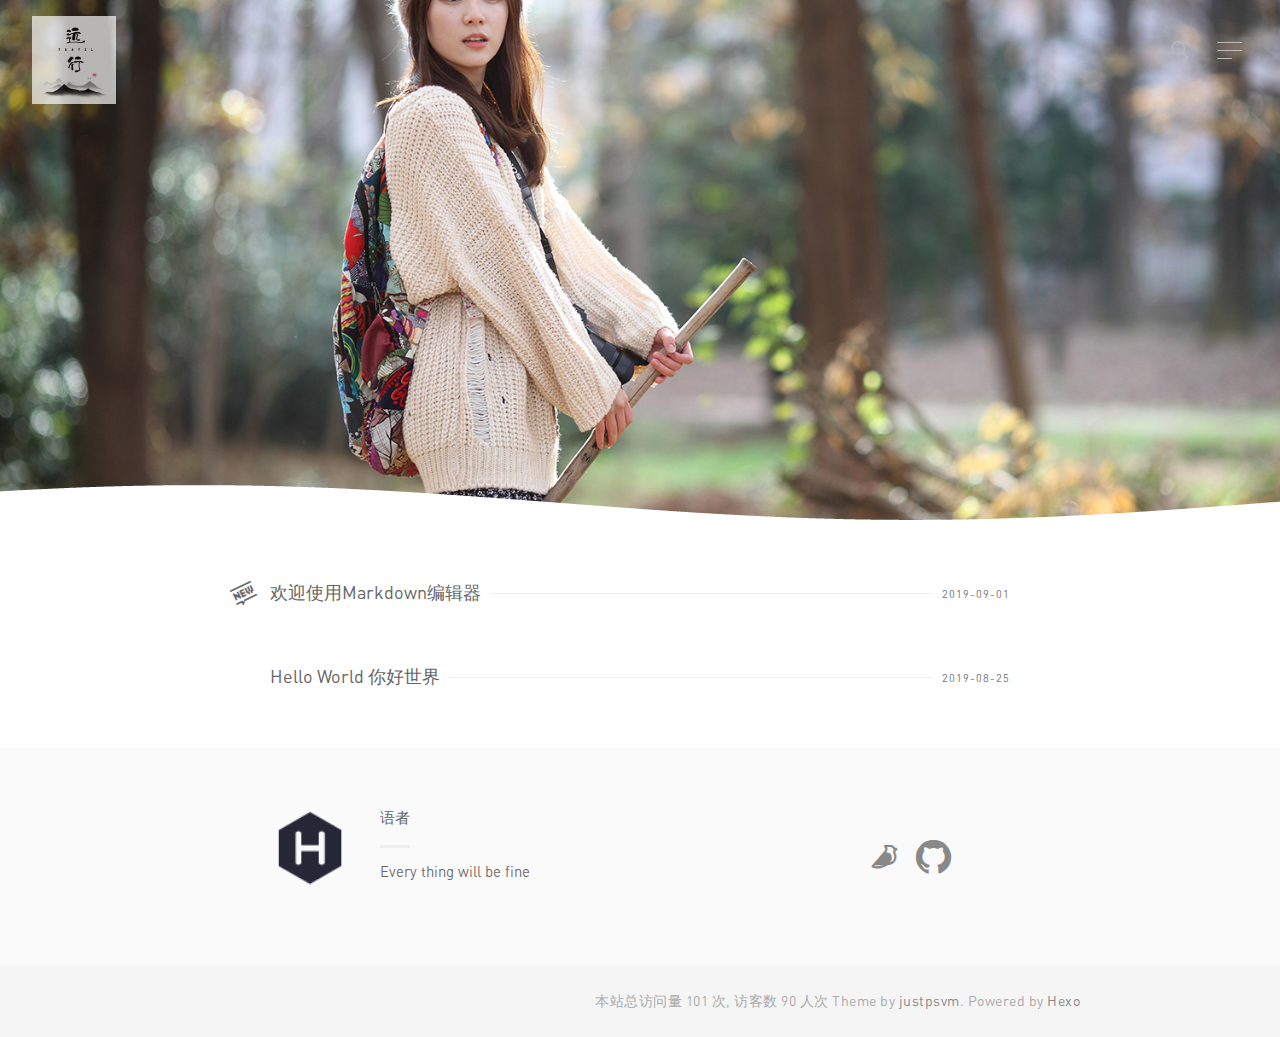
<file: index.html>
<!DOCTYPE html>
<html>
  <head><meta name="generator" content="Hexo 3.9.0">
    <meta charset="utf-8">
    
    <title>订阅虚拟人生</title>
    <meta name="viewport" content="width=device-width, initial-scale=1, maximum-scale=1">
    
    
      <link rel="icon" href="/yx.png">
    
    <!-- 引入 iconfont 图标 -->
    <link rel="stylesheet" href="/iconfont.css" media="screen" type="text/css">
    <link rel="stylesheet" href="/css/style.css">

    <link rel="stylesheet" href="/js/google-code-prettify/tomorrow-night-eighties.min.css">

  </head>

  <body>
</body></html>
<header>
	<a id="logo" href="/" title="订阅虚拟人生">
	<img src="/yx.png" alt="订阅虚拟人生"></a>
	
	
		<!--搜索栏-->
		<i class="js-toggle-search iconfont icon-search"></i>


<form class="js-search search-form search-form--modal" method="get" action="http://gushi.li" role="search">
	<div class="search-form__inner">
		<div>
			<i class="iconfont icon-search"></i>
			<input class="text-input" placeholder="Enter Key..." type="search">
		</div>
	</div>
</form>
	

	
		<!--侧边导航栏-->
		<a id="nav-toggle" href="#"><span></span></a>

<nav>
	<div class="menu-top-container">
		<ul id="menu-top" class="menu">
			
				
				<li class="current-menu-item">
					<a href="http://weibo.com/" target="_blank">Weibo</a>
				</li>
			
		</ul>
	</div>
</nav>
	

</header>
<div class="m-header ">
	<section id="hero1" class="hero">
		<div class="inner">
		</div>
	</section>
	
		<figure class="top-image" data-enable=true></figure>
	
</div>

<!--文章列表-->
<div class="wrapper">
  
    <ul class="posts-list mb+ js-posts">
      
                <!--<div class="type">
          <div class="mask">
            <i class="iconfont"></i>
          </div>
          </div>-->
        <li class="post">
          
            <i class="post-status iconfont icon-icon"></i>  
          
          <h2 class="no-background"  >
            <span><a href="/2019/09/01/markdown使用教程/">欢迎使用Markdown编辑器</a></span>
            <time class="post-time" datetime="2019-09-01T11:23:54.622Z" itemprop="datePublished">2019-09-01</time>
          </h2>
        </li>
      
                <!--<div class="type">
          <div class="mask">
            <i class="iconfont"></i>
          </div>
          </div>-->
        <li class="post">
          
          <h2 class="no-background"  >
            <span><a href="/2019/08/25/hello-world/">Hello World 你好世界</a></span>
            <time class="post-time" datetime="2019-08-25T14:50:52.344Z" itemprop="datePublished">2019-08-25</time>
          </h2>
        </li>
      
    </ul>
    

  
</div>





<!-- 作者-->
<div class="fat-footer">
	<div class="wrapper">
		<div class="layout layout--center">
			<div class="layout__item palm-mb">
				<div class="media">
					<img class="headimg" src='/favicon.png' alt='语者'>
					<div class="media__body">
						<h4>语者</h4>
						<p class='site-description'>Every thing will be fine</p>
					</div>
				</div>
				<div class="author-contact">
					<ul>
						
							
							<li>
				        		<a href="https://www.yuque.com/yuque_iq" target="_blank">
				        			
				        				<i class="iconfont icon-yuqueicon"></i>
				        			
				        		</a>
				        	</li>
						
							
							<li>
				        		<a href="https://github.com/lanxiaozhu?tab=repositories" target="_blank">
				        			
				        				<i class="iconfont icon-github"></i>
				        			
				        		</a>
				        	</li>
						
					</ul>
				</div>
			</div>
		</div>
	</div>
</div>
<!-- 底部-->
<!-- 底部-->
<footer class="footer" role="contentinfo">
	<div class="wrapper wrapper--wide split split--responsive">
		
			<span>本站总访问量 101<span id="busuanzi_value_site_pv"></span> 次, 访客数 90<span id="busuanzi_value_site_uv"></span> 人次</span>
		
		<span>Theme by <a href="http://github.com/justpsvm">justpsvm</a>. Powered by <a href="http://hexo.io">Hexo</a></span>
	</div>
</footer>

	<!-－这里导入了 lib.js 里面涵盖了 jQuery 等框架 所以注释掉-->
	<!--<script src="http://lib.sinaapp.com/js/jquery/2.0/jquery.min.js"></script>-->
	<script src="/js/lib.js"></script>	
	<script src="/js/google-code-prettify/prettify.js"></script>
	<script src="/js/module.js"></script>
	<script src="/js/script.js"></script>
	
		<script async src="http://dn-lbstatics.qbox.me/busuanzi/2.3/busuanzi.pure.mini.js"></script>
	
	<script type='text/javascript'>
		//代码高亮
		$(document).ready(function(){
	 		$('pre').addClass('prettyprint linenums').attr('style', 'overflow:auto;');
   			prettyPrint();
		});
	</script>
	</body>
</html>
</file>
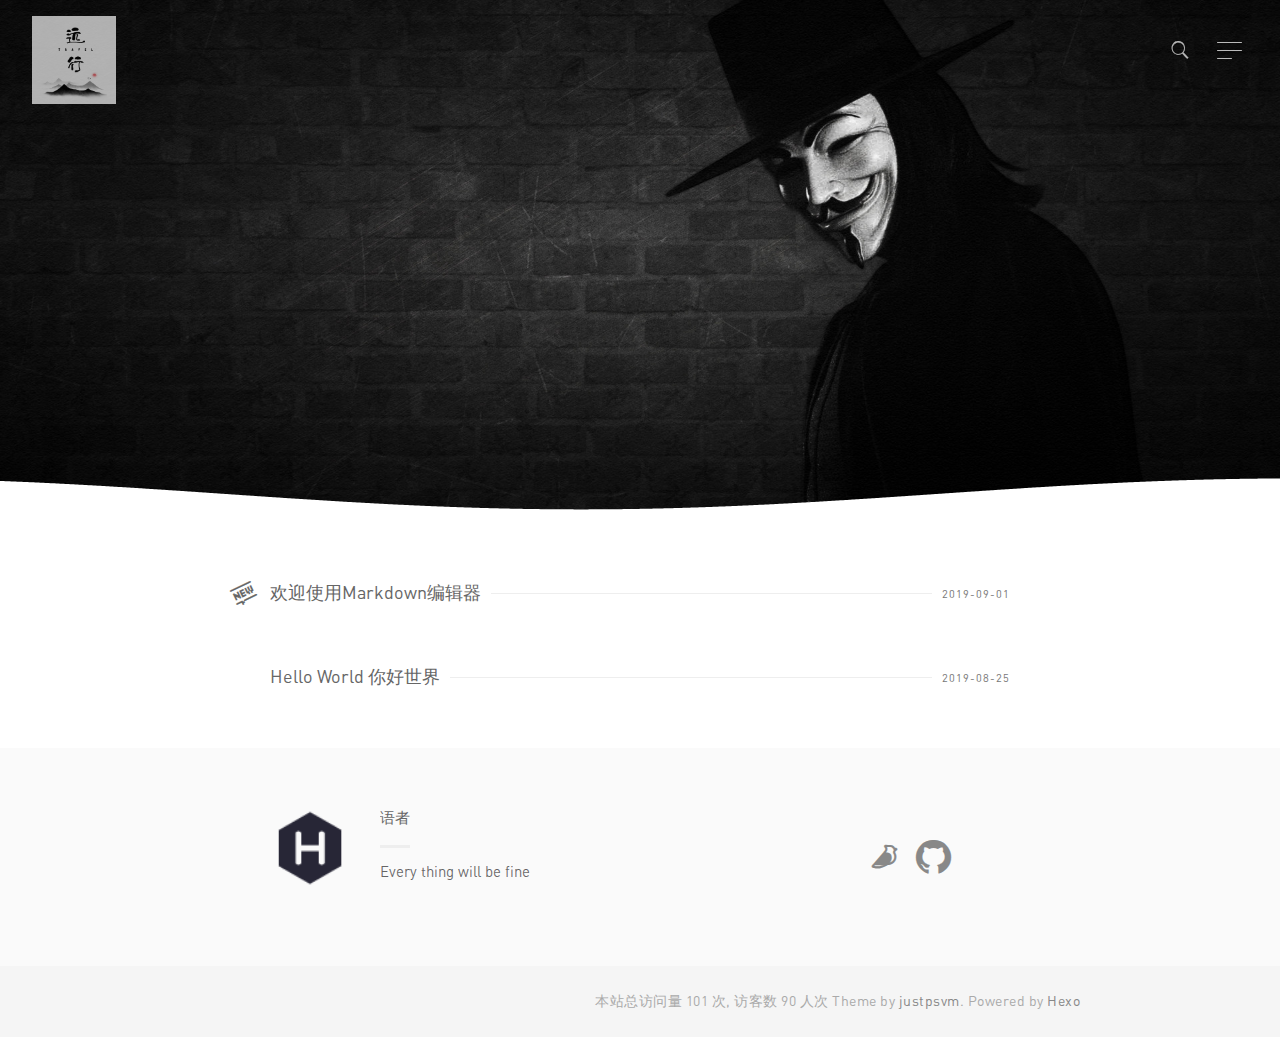
<file: archives/index.html>
<!DOCTYPE html>
<html>
  <head><meta name="generator" content="Hexo 3.9.0">
    <meta charset="utf-8">
    
    <title>archive_a | 订阅虚拟人生</title>
    <meta name="viewport" content="width=device-width, initial-scale=1, maximum-scale=1">
    
    
      <link rel="icon" href="/yx.png">
    
    <!-- 引入 iconfont 图标 -->
    <link rel="stylesheet" href="/iconfont.css" media="screen" type="text/css">
    <link rel="stylesheet" href="/css/style.css">

    <link rel="stylesheet" href="/js/google-code-prettify/tomorrow-night-eighties.min.css">

  </head>

  <body>
</body></html>
<header>
	<a id="logo" href="/" title="订阅虚拟人生">
	<img src="/yx.png" alt="订阅虚拟人生"></a>
	
	
		<!--搜索栏-->
		<i class="js-toggle-search iconfont icon-search"></i>


<form class="js-search search-form search-form--modal" method="get" action="http://gushi.li" role="search">
	<div class="search-form__inner">
		<div>
			<i class="iconfont icon-search"></i>
			<input class="text-input" placeholder="Enter Key..." type="search">
		</div>
	</div>
</form>
	

	
		<!--侧边导航栏-->
		<a id="nav-toggle" href="#"><span></span></a>

<nav>
	<div class="menu-top-container">
		<ul id="menu-top" class="menu">
			
				
				<li class="current-menu-item">
					<a href="http://weibo.com/" target="_blank">Weibo</a>
				</li>
			
		</ul>
	</div>
</nav>
	

</header>
<div class="m-header ">
	<section id="hero1" class="hero">
		<div class="inner">
		</div>
	</section>
	
		<figure class="top-image" data-enable=true></figure>
	
</div>

<!--文章列表-->
<div class="wrapper">
  
    <ul class="posts-list mb+ js-posts">
      
                <!--<div class="type">
          <div class="mask">
            <i class="iconfont"></i>
          </div>
          </div>-->
        <li class="post">
          
            <i class="post-status iconfont icon-icon"></i>  
          
          <h2 class="no-background"  >
            <span><a href="/2019/09/01/markdown使用教程/">欢迎使用Markdown编辑器</a></span>
            <time class="post-time" datetime="2019-09-01T11:23:54.622Z" itemprop="datePublished">2019-09-01</time>
          </h2>
        </li>
      
                <!--<div class="type">
          <div class="mask">
            <i class="iconfont"></i>
          </div>
          </div>-->
        <li class="post">
          
          <h2 class="no-background"  >
            <span><a href="/2019/08/25/hello-world/">Hello World 你好世界</a></span>
            <time class="post-time" datetime="2019-08-25T14:50:52.344Z" itemprop="datePublished">2019-08-25</time>
          </h2>
        </li>
      
    </ul>
    

  
</div>





<!-- 作者-->
<div class="fat-footer">
	<div class="wrapper">
		<div class="layout layout--center">
			<div class="layout__item palm-mb">
				<div class="media">
					<img class="headimg" src='/favicon.png' alt='语者'>
					<div class="media__body">
						<h4>语者</h4>
						<p class='site-description'>Every thing will be fine</p>
					</div>
				</div>
				<div class="author-contact">
					<ul>
						
							
							<li>
				        		<a href="https://www.yuque.com/yuque_iq" target="_blank">
				        			
				        				<i class="iconfont icon-yuqueicon"></i>
				        			
				        		</a>
				        	</li>
						
							
							<li>
				        		<a href="https://github.com/lanxiaozhu?tab=repositories" target="_blank">
				        			
				        				<i class="iconfont icon-github"></i>
				        			
				        		</a>
				        	</li>
						
					</ul>
				</div>
			</div>
		</div>
	</div>
</div>
<!-- 底部-->
<!-- 底部-->
<footer class="footer" role="contentinfo">
	<div class="wrapper wrapper--wide split split--responsive">
		
			<span>本站总访问量 101<span id="busuanzi_value_site_pv"></span> 次, 访客数 90<span id="busuanzi_value_site_uv"></span> 人次</span>
		
		<span>Theme by <a href="http://github.com/justpsvm">justpsvm</a>. Powered by <a href="http://hexo.io">Hexo</a></span>
	</div>
</footer>

	<!-－这里导入了 lib.js 里面涵盖了 jQuery 等框架 所以注释掉-->
	<!--<script src="http://lib.sinaapp.com/js/jquery/2.0/jquery.min.js"></script>-->
	<script src="/js/lib.js"></script>	
	<script src="/js/google-code-prettify/prettify.js"></script>
	<script src="/js/module.js"></script>
	<script src="/js/script.js"></script>
	
		<script async src="http://dn-lbstatics.qbox.me/busuanzi/2.3/busuanzi.pure.mini.js"></script>
	
	<script type='text/javascript'>
		//代码高亮
		$(document).ready(function(){
	 		$('pre').addClass('prettyprint linenums').attr('style', 'overflow:auto;');
   			prettyPrint();
		});
	</script>
	</body>
</html>
</file>
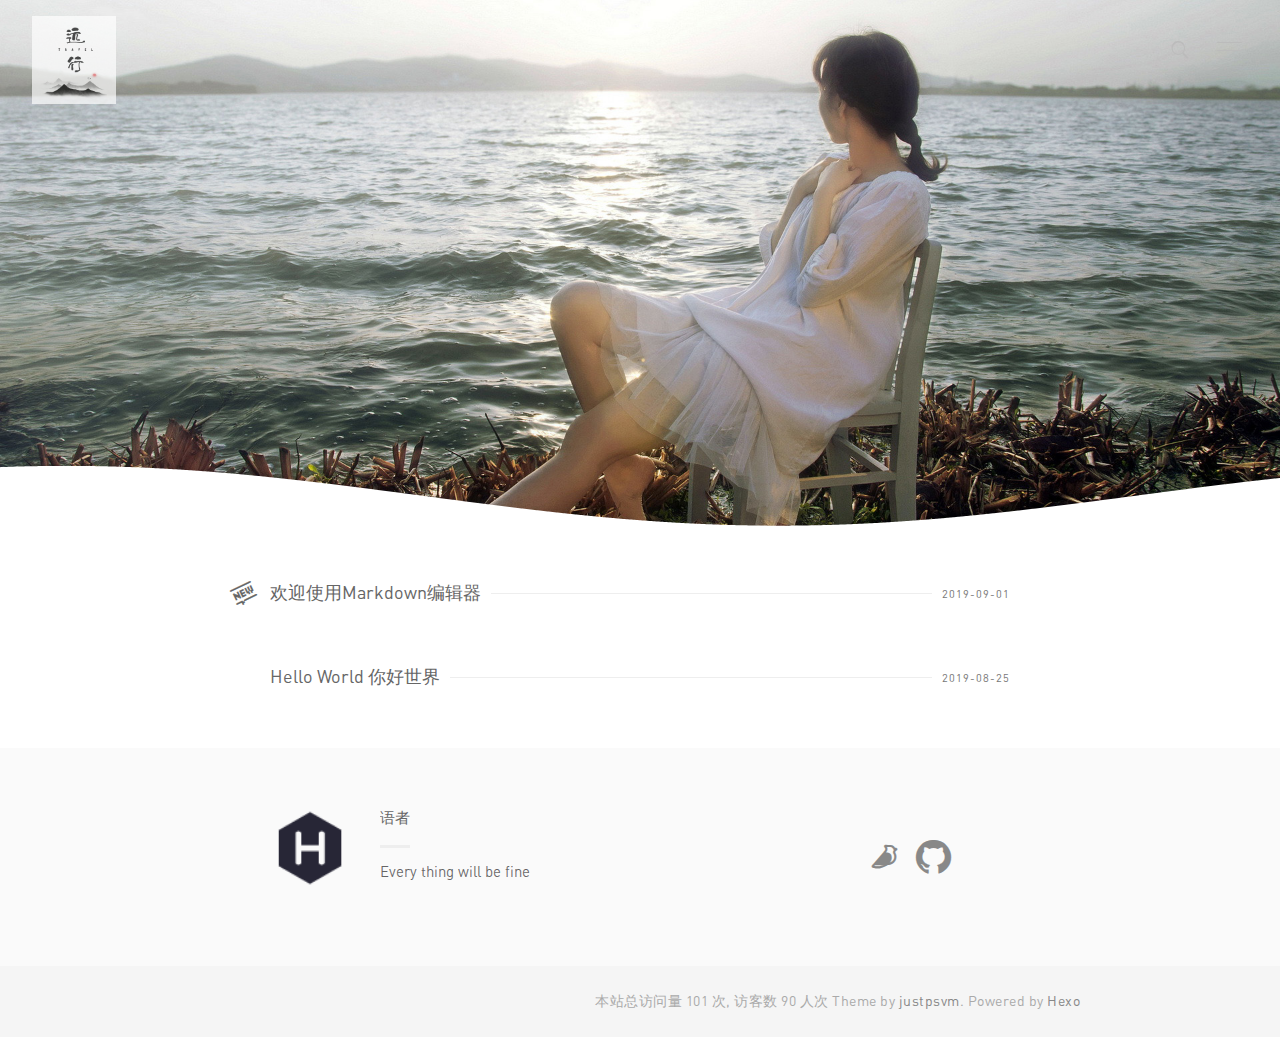
<file: archives/2019/index.html>
<!DOCTYPE html>
<html>
  <head><meta name="generator" content="Hexo 3.9.0">
    <meta charset="utf-8">
    
    <title>archive_a: 2019 | 订阅虚拟人生</title>
    <meta name="viewport" content="width=device-width, initial-scale=1, maximum-scale=1">
    
    
      <link rel="icon" href="/yx.png">
    
    <!-- 引入 iconfont 图标 -->
    <link rel="stylesheet" href="/iconfont.css" media="screen" type="text/css">
    <link rel="stylesheet" href="/css/style.css">

    <link rel="stylesheet" href="/js/google-code-prettify/tomorrow-night-eighties.min.css">

  </head>

  <body>
</body></html>
<header>
	<a id="logo" href="/" title="订阅虚拟人生">
	<img src="/yx.png" alt="订阅虚拟人生"></a>
	
	
		<!--搜索栏-->
		<i class="js-toggle-search iconfont icon-search"></i>


<form class="js-search search-form search-form--modal" method="get" action="http://gushi.li" role="search">
	<div class="search-form__inner">
		<div>
			<i class="iconfont icon-search"></i>
			<input class="text-input" placeholder="Enter Key..." type="search">
		</div>
	</div>
</form>
	

	
		<!--侧边导航栏-->
		<a id="nav-toggle" href="#"><span></span></a>

<nav>
	<div class="menu-top-container">
		<ul id="menu-top" class="menu">
			
				
				<li class="current-menu-item">
					<a href="http://weibo.com/" target="_blank">Weibo</a>
				</li>
			
		</ul>
	</div>
</nav>
	

</header>
<div class="m-header ">
	<section id="hero1" class="hero">
		<div class="inner">
		</div>
	</section>
	
		<figure class="top-image" data-enable=true></figure>
	
</div>

<!--文章列表-->
<div class="wrapper">
  
    <ul class="posts-list mb+ js-posts">
      
                <!--<div class="type">
          <div class="mask">
            <i class="iconfont"></i>
          </div>
          </div>-->
        <li class="post">
          
            <i class="post-status iconfont icon-icon"></i>  
          
          <h2 class="no-background"  >
            <span><a href="/2019/09/01/markdown使用教程/">欢迎使用Markdown编辑器</a></span>
            <time class="post-time" datetime="2019-09-01T11:23:54.622Z" itemprop="datePublished">2019-09-01</time>
          </h2>
        </li>
      
                <!--<div class="type">
          <div class="mask">
            <i class="iconfont"></i>
          </div>
          </div>-->
        <li class="post">
          
          <h2 class="no-background"  >
            <span><a href="/2019/08/25/hello-world/">Hello World 你好世界</a></span>
            <time class="post-time" datetime="2019-08-25T14:50:52.344Z" itemprop="datePublished">2019-08-25</time>
          </h2>
        </li>
      
    </ul>
    

  
</div>





<!-- 作者-->
<div class="fat-footer">
	<div class="wrapper">
		<div class="layout layout--center">
			<div class="layout__item palm-mb">
				<div class="media">
					<img class="headimg" src='/favicon.png' alt='语者'>
					<div class="media__body">
						<h4>语者</h4>
						<p class='site-description'>Every thing will be fine</p>
					</div>
				</div>
				<div class="author-contact">
					<ul>
						
							
							<li>
				        		<a href="https://www.yuque.com/yuque_iq" target="_blank">
				        			
				        				<i class="iconfont icon-yuqueicon"></i>
				        			
				        		</a>
				        	</li>
						
							
							<li>
				        		<a href="https://github.com/lanxiaozhu?tab=repositories" target="_blank">
				        			
				        				<i class="iconfont icon-github"></i>
				        			
				        		</a>
				        	</li>
						
					</ul>
				</div>
			</div>
		</div>
	</div>
</div>
<!-- 底部-->
<!-- 底部-->
<footer class="footer" role="contentinfo">
	<div class="wrapper wrapper--wide split split--responsive">
		
			<span>本站总访问量 101<span id="busuanzi_value_site_pv"></span> 次, 访客数 90<span id="busuanzi_value_site_uv"></span> 人次</span>
		
		<span>Theme by <a href="http://github.com/justpsvm">justpsvm</a>. Powered by <a href="http://hexo.io">Hexo</a></span>
	</div>
</footer>

	<!-－这里导入了 lib.js 里面涵盖了 jQuery 等框架 所以注释掉-->
	<!--<script src="http://lib.sinaapp.com/js/jquery/2.0/jquery.min.js"></script>-->
	<script src="/js/lib.js"></script>	
	<script src="/js/google-code-prettify/prettify.js"></script>
	<script src="/js/module.js"></script>
	<script src="/js/script.js"></script>
	
		<script async src="http://dn-lbstatics.qbox.me/busuanzi/2.3/busuanzi.pure.mini.js"></script>
	
	<script type='text/javascript'>
		//代码高亮
		$(document).ready(function(){
	 		$('pre').addClass('prettyprint linenums').attr('style', 'overflow:auto;');
   			prettyPrint();
		});
	</script>
	</body>
</html>
</file>
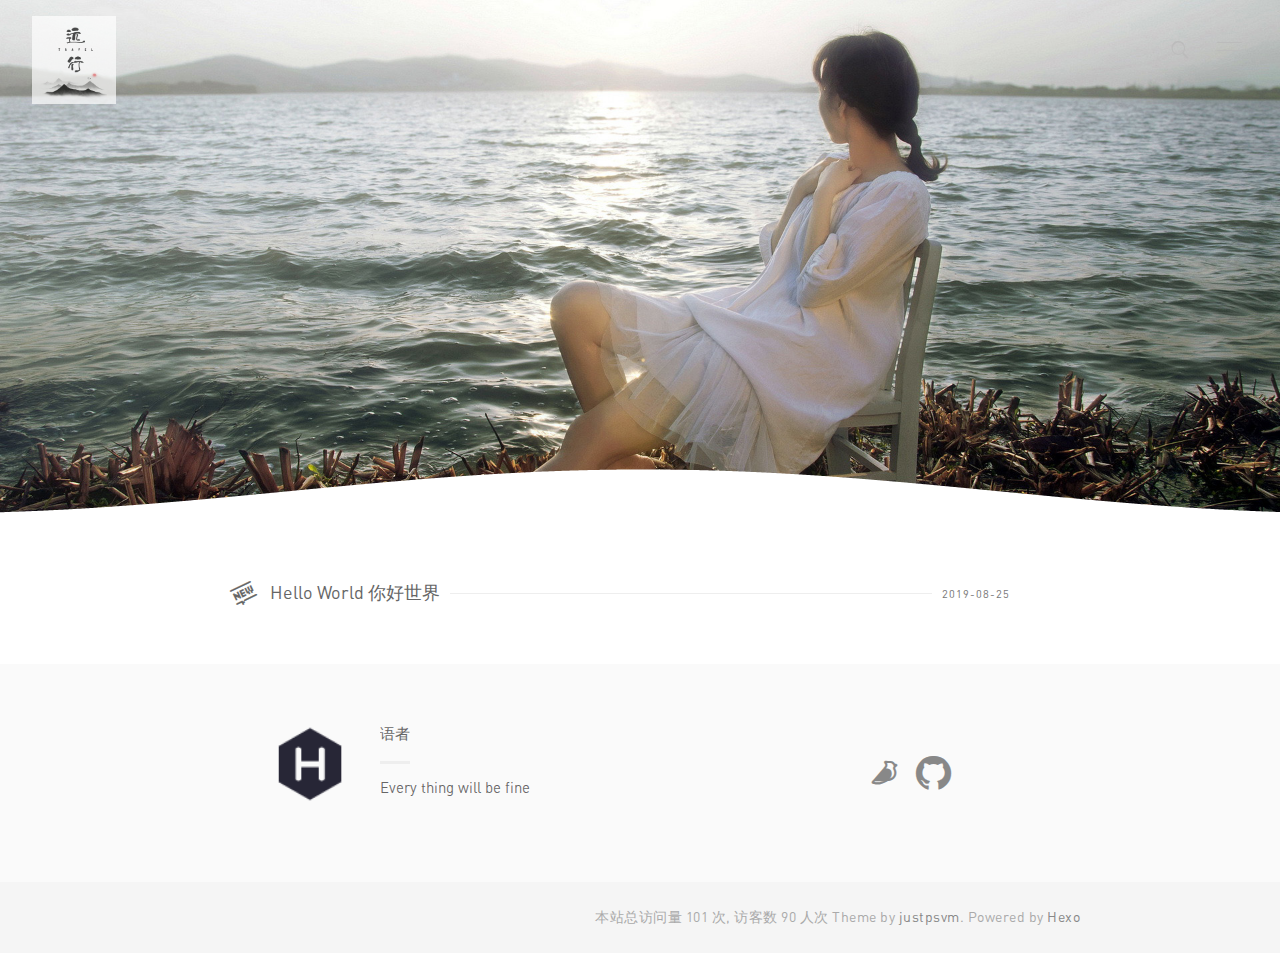
<file: archives/2019/08/index.html>
<!DOCTYPE html>
<html>
  <head><meta name="generator" content="Hexo 3.9.0">
    <meta charset="utf-8">
    
    <title>archive_a: 2019/8 | 订阅虚拟人生</title>
    <meta name="viewport" content="width=device-width, initial-scale=1, maximum-scale=1">
    
    
      <link rel="icon" href="/yx.png">
    
    <!-- 引入 iconfont 图标 -->
    <link rel="stylesheet" href="/iconfont.css" media="screen" type="text/css">
    <link rel="stylesheet" href="/css/style.css">

    <link rel="stylesheet" href="/js/google-code-prettify/tomorrow-night-eighties.min.css">

  </head>

  <body>
</body></html>
<header>
	<a id="logo" href="/" title="订阅虚拟人生">
	<img src="/yx.png" alt="订阅虚拟人生"></a>
	
	
		<!--搜索栏-->
		<i class="js-toggle-search iconfont icon-search"></i>


<form class="js-search search-form search-form--modal" method="get" action="http://gushi.li" role="search">
	<div class="search-form__inner">
		<div>
			<i class="iconfont icon-search"></i>
			<input class="text-input" placeholder="Enter Key..." type="search">
		</div>
	</div>
</form>
	

	
		<!--侧边导航栏-->
		<a id="nav-toggle" href="#"><span></span></a>

<nav>
	<div class="menu-top-container">
		<ul id="menu-top" class="menu">
			
				
				<li class="current-menu-item">
					<a href="http://weibo.com/" target="_blank">Weibo</a>
				</li>
			
		</ul>
	</div>
</nav>
	

</header>
<div class="m-header ">
	<section id="hero1" class="hero">
		<div class="inner">
		</div>
	</section>
	
		<figure class="top-image" data-enable=true></figure>
	
</div>

<!--文章列表-->
<div class="wrapper">
  
    <ul class="posts-list mb+ js-posts">
      
                <!--<div class="type">
          <div class="mask">
            <i class="iconfont"></i>
          </div>
          </div>-->
        <li class="post">
          
            <i class="post-status iconfont icon-icon"></i>  
          
          <h2 class="no-background"  >
            <span><a href="/2019/08/25/hello-world/">Hello World 你好世界</a></span>
            <time class="post-time" datetime="2019-08-25T14:50:52.344Z" itemprop="datePublished">2019-08-25</time>
          </h2>
        </li>
      
    </ul>
    

  
</div>





<!-- 作者-->
<div class="fat-footer">
	<div class="wrapper">
		<div class="layout layout--center">
			<div class="layout__item palm-mb">
				<div class="media">
					<img class="headimg" src='/favicon.png' alt='语者'>
					<div class="media__body">
						<h4>语者</h4>
						<p class='site-description'>Every thing will be fine</p>
					</div>
				</div>
				<div class="author-contact">
					<ul>
						
							
							<li>
				        		<a href="https://www.yuque.com/yuque_iq" target="_blank">
				        			
				        				<i class="iconfont icon-yuqueicon"></i>
				        			
				        		</a>
				        	</li>
						
							
							<li>
				        		<a href="https://github.com/lanxiaozhu?tab=repositories" target="_blank">
				        			
				        				<i class="iconfont icon-github"></i>
				        			
				        		</a>
				        	</li>
						
					</ul>
				</div>
			</div>
		</div>
	</div>
</div>
<!-- 底部-->
<!-- 底部-->
<footer class="footer" role="contentinfo">
	<div class="wrapper wrapper--wide split split--responsive">
		
			<span>本站总访问量 101<span id="busuanzi_value_site_pv"></span> 次, 访客数 90<span id="busuanzi_value_site_uv"></span> 人次</span>
		
		<span>Theme by <a href="http://github.com/justpsvm">justpsvm</a>. Powered by <a href="http://hexo.io">Hexo</a></span>
	</div>
</footer>

	<!-－这里导入了 lib.js 里面涵盖了 jQuery 等框架 所以注释掉-->
	<!--<script src="http://lib.sinaapp.com/js/jquery/2.0/jquery.min.js"></script>-->
	<script src="/js/lib.js"></script>	
	<script src="/js/google-code-prettify/prettify.js"></script>
	<script src="/js/module.js"></script>
	<script src="/js/script.js"></script>
	
		<script async src="http://dn-lbstatics.qbox.me/busuanzi/2.3/busuanzi.pure.mini.js"></script>
	
	<script type='text/javascript'>
		//代码高亮
		$(document).ready(function(){
	 		$('pre').addClass('prettyprint linenums').attr('style', 'overflow:auto;');
   			prettyPrint();
		});
	</script>
	</body>
</html>
</file>
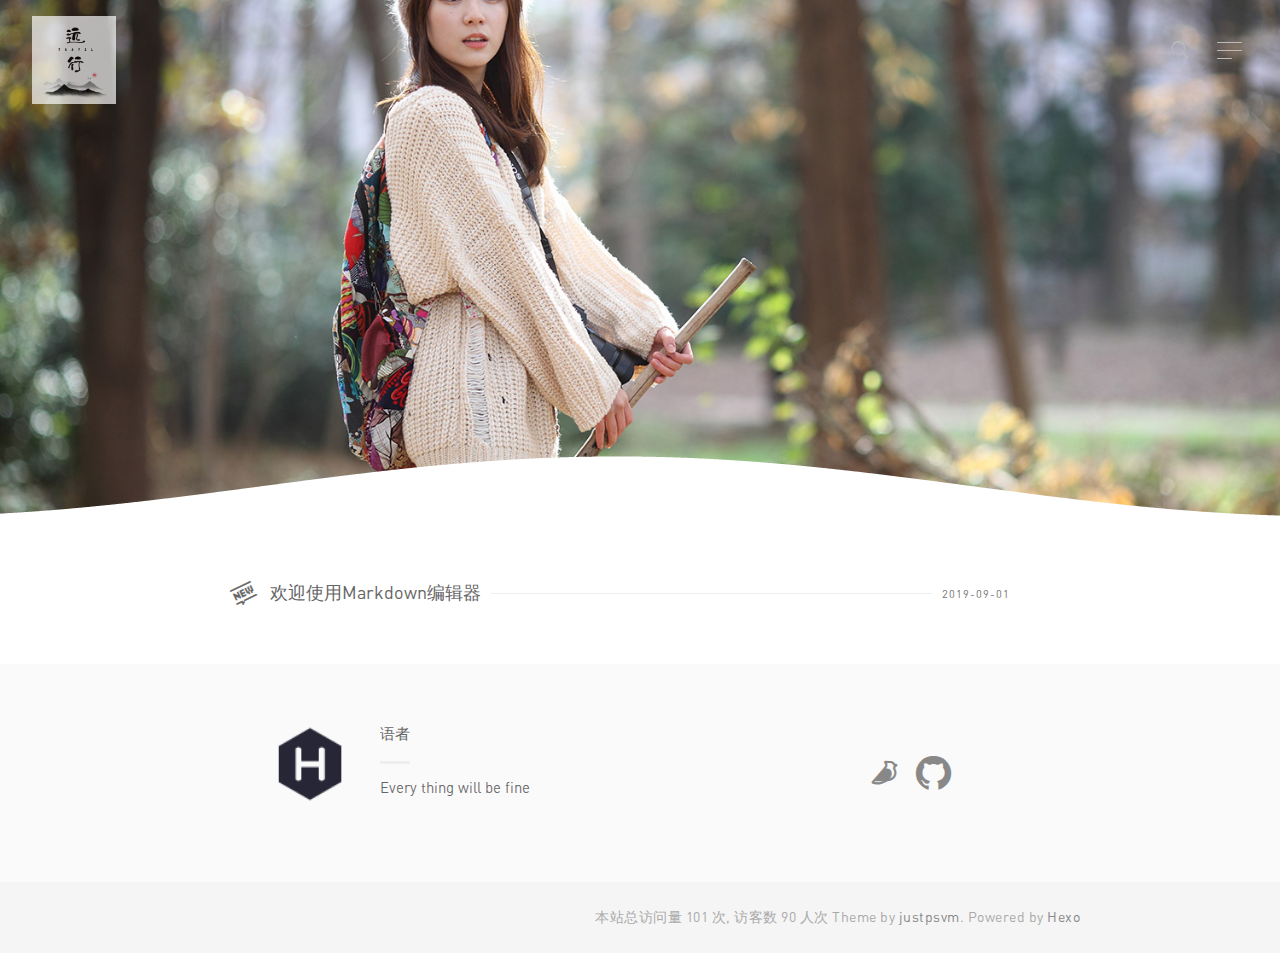
<file: archives/2019/09/index.html>
<!DOCTYPE html>
<html>
  <head><meta name="generator" content="Hexo 3.9.0">
    <meta charset="utf-8">
    
    <title>archive_a: 2019/9 | 订阅虚拟人生</title>
    <meta name="viewport" content="width=device-width, initial-scale=1, maximum-scale=1">
    
    
      <link rel="icon" href="/yx.png">
    
    <!-- 引入 iconfont 图标 -->
    <link rel="stylesheet" href="/iconfont.css" media="screen" type="text/css">
    <link rel="stylesheet" href="/css/style.css">

    <link rel="stylesheet" href="/js/google-code-prettify/tomorrow-night-eighties.min.css">

  </head>

  <body>
</body></html>
<header>
	<a id="logo" href="/" title="订阅虚拟人生">
	<img src="/yx.png" alt="订阅虚拟人生"></a>
	
	
		<!--搜索栏-->
		<i class="js-toggle-search iconfont icon-search"></i>


<form class="js-search search-form search-form--modal" method="get" action="http://gushi.li" role="search">
	<div class="search-form__inner">
		<div>
			<i class="iconfont icon-search"></i>
			<input class="text-input" placeholder="Enter Key..." type="search">
		</div>
	</div>
</form>
	

	
		<!--侧边导航栏-->
		<a id="nav-toggle" href="#"><span></span></a>

<nav>
	<div class="menu-top-container">
		<ul id="menu-top" class="menu">
			
				
				<li class="current-menu-item">
					<a href="http://weibo.com/" target="_blank">Weibo</a>
				</li>
			
		</ul>
	</div>
</nav>
	

</header>
<div class="m-header ">
	<section id="hero1" class="hero">
		<div class="inner">
		</div>
	</section>
	
		<figure class="top-image" data-enable=true></figure>
	
</div>

<!--文章列表-->
<div class="wrapper">
  
    <ul class="posts-list mb+ js-posts">
      
                <!--<div class="type">
          <div class="mask">
            <i class="iconfont"></i>
          </div>
          </div>-->
        <li class="post">
          
            <i class="post-status iconfont icon-icon"></i>  
          
          <h2 class="no-background"  >
            <span><a href="/2019/09/01/markdown使用教程/">欢迎使用Markdown编辑器</a></span>
            <time class="post-time" datetime="2019-09-01T11:23:54.622Z" itemprop="datePublished">2019-09-01</time>
          </h2>
        </li>
      
    </ul>
    

  
</div>





<!-- 作者-->
<div class="fat-footer">
	<div class="wrapper">
		<div class="layout layout--center">
			<div class="layout__item palm-mb">
				<div class="media">
					<img class="headimg" src='/favicon.png' alt='语者'>
					<div class="media__body">
						<h4>语者</h4>
						<p class='site-description'>Every thing will be fine</p>
					</div>
				</div>
				<div class="author-contact">
					<ul>
						
							
							<li>
				        		<a href="https://www.yuque.com/yuque_iq" target="_blank">
				        			
				        				<i class="iconfont icon-yuqueicon"></i>
				        			
				        		</a>
				        	</li>
						
							
							<li>
				        		<a href="https://github.com/lanxiaozhu?tab=repositories" target="_blank">
				        			
				        				<i class="iconfont icon-github"></i>
				        			
				        		</a>
				        	</li>
						
					</ul>
				</div>
			</div>
		</div>
	</div>
</div>
<!-- 底部-->
<!-- 底部-->
<footer class="footer" role="contentinfo">
	<div class="wrapper wrapper--wide split split--responsive">
		
			<span>本站总访问量 101<span id="busuanzi_value_site_pv"></span> 次, 访客数 90<span id="busuanzi_value_site_uv"></span> 人次</span>
		
		<span>Theme by <a href="http://github.com/justpsvm">justpsvm</a>. Powered by <a href="http://hexo.io">Hexo</a></span>
	</div>
</footer>

	<!-－这里导入了 lib.js 里面涵盖了 jQuery 等框架 所以注释掉-->
	<!--<script src="http://lib.sinaapp.com/js/jquery/2.0/jquery.min.js"></script>-->
	<script src="/js/lib.js"></script>	
	<script src="/js/google-code-prettify/prettify.js"></script>
	<script src="/js/module.js"></script>
	<script src="/js/script.js"></script>
	
		<script async src="http://dn-lbstatics.qbox.me/busuanzi/2.3/busuanzi.pure.mini.js"></script>
	
	<script type='text/javascript'>
		//代码高亮
		$(document).ready(function(){
	 		$('pre').addClass('prettyprint linenums').attr('style', 'overflow:auto;');
   			prettyPrint();
		});
	</script>
	</body>
</html>
</file>
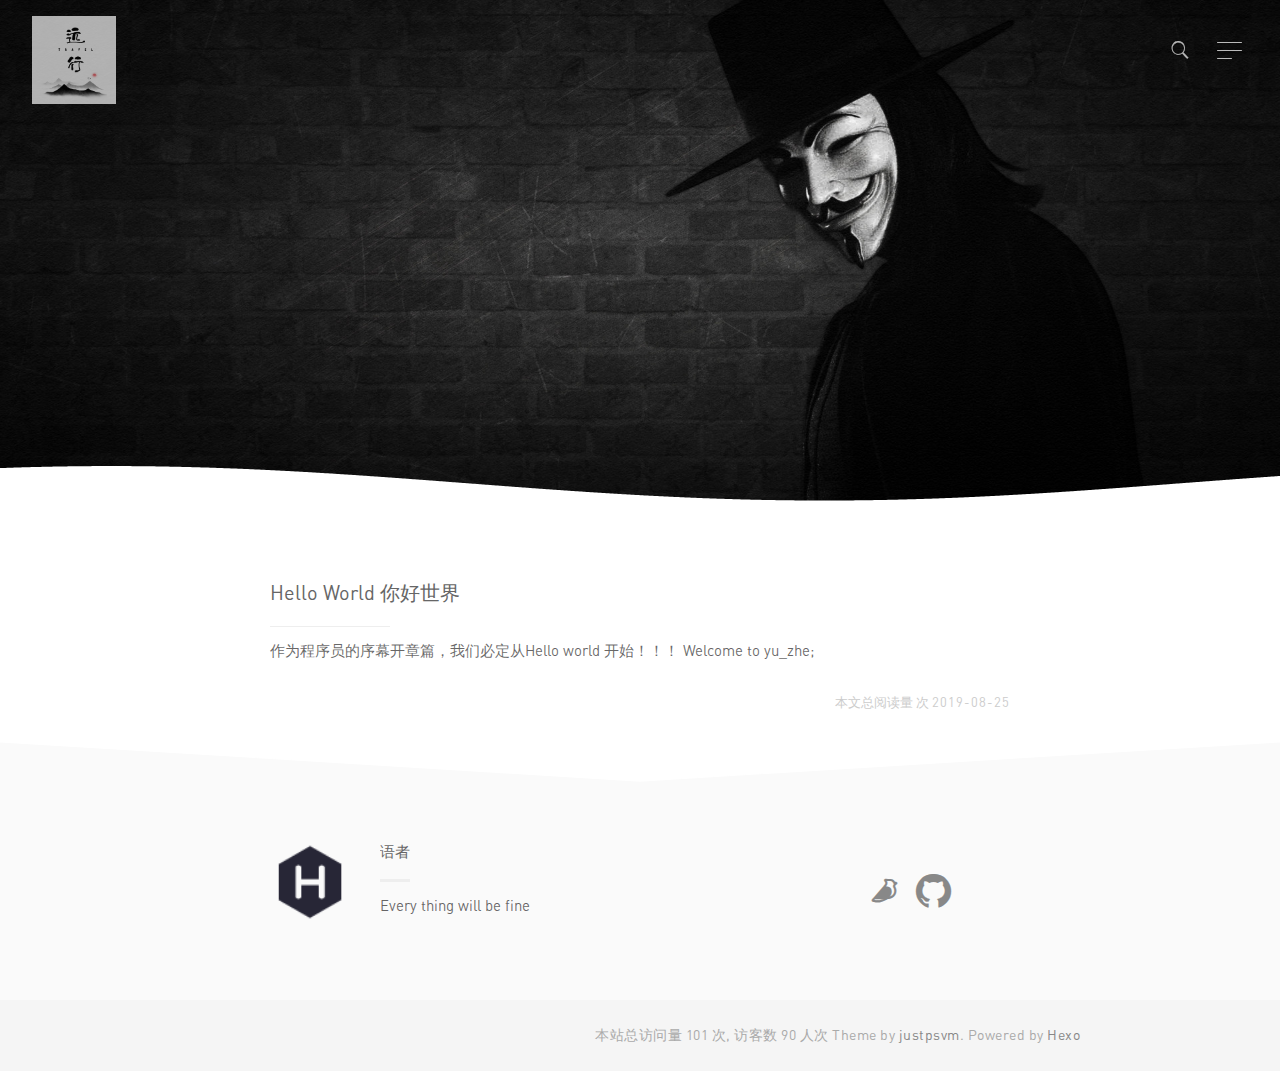
<file: 2019/08/25/hello-world/index.html>
<!DOCTYPE html>
<html>
  <head><meta name="generator" content="Hexo 3.9.0">
    <meta charset="utf-8">
    
    <title>Hello World 你好世界 | 订阅虚拟人生</title>
    <meta name="viewport" content="width=device-width, initial-scale=1, maximum-scale=1">
    
    
      <link rel="icon" href="/yx.png">
    
    <!-- 引入 iconfont 图标 -->
    <link rel="stylesheet" href="/iconfont.css" media="screen" type="text/css">
    <link rel="stylesheet" href="/css/style.css">

    <link rel="stylesheet" href="/js/google-code-prettify/tomorrow-night-eighties.min.css">

  </head>

  <body>
</body></html>
<header>
	<a id="logo" href="/" title="订阅虚拟人生">
	<img src="/yx.png" alt="订阅虚拟人生"></a>
	
	
		<!--搜索栏-->
		<i class="js-toggle-search iconfont icon-search"></i>


<form class="js-search search-form search-form--modal" method="get" action="http://gushi.li" role="search">
	<div class="search-form__inner">
		<div>
			<i class="iconfont icon-search"></i>
			<input class="text-input" placeholder="Enter Key..." type="search">
		</div>
	</div>
</form>
	

	
		<!--侧边导航栏-->
		<a id="nav-toggle" href="#"><span></span></a>

<nav>
	<div class="menu-top-container">
		<ul id="menu-top" class="menu">
			
				
				<li class="current-menu-item">
					<a href="http://weibo.com/" target="_blank">Weibo</a>
				</li>
			
		</ul>
	</div>
</nav>
	

</header>
<div class="m-header ">
	<section id="hero1" class="hero">
		<div class="inner">
		</div>
	</section>
	
		<figure class="top-image" data-enable=true></figure>
	
</div>

<!--文章列表-->
<div class="wrapper">
  
    <!--文章-->
<article>
	
  
    <h1 class="post-title" itemprop="name">
      Hello World 你好世界
    </h1>
  

	<div class='post-body mb'>
		<p>作为程序员的序幕开章篇，我们必定从Hello world 开始！！！ Welcome to yu_zhe;</p>

	</div>
	<div class="meta split">
		
			<span>本文总阅读量 <span id="busuanzi_value_page_pv"></span> 次</span>
		
		<time class="post-date" datetime="2019-08-25T14:50:52.344Z" itemprop="datePublished">2019-08-25</time>
	</div>
</article>

<!--评论-->

	
<div class="ds-thread" data-thread-key="hello-world" data-title="Hello World 你好世界" data-url="http://yoursite.com/2019/08/25/hello-world/"></div>
<script type="text/javascript">

var duoshuoQuery = {short_name:"yumemor"};
	(function() {
		var ds = document.createElement('script');
		ds.type = 'text/javascript';ds.async = true;
		ds.src = (document.location.protocol == 'https:' ? 'https:' : 'http:') + '//static.duoshuo.com/embed.js';
		ds.charset = 'UTF-8';
		(document.getElementsByTagName('head')[0]
		 || document.getElementsByTagName('body')[0]).appendChild(ds);
	})();
</script>


  
</div>


  <svg id="bigTriangleColor" width="100%" height="40" viewBox="0 0 100 102" preserveAspectRatio="none">
    <path d="M0 0 L50 100 L100 0 Z"></path>
  </svg>

  


  <div class="wrapper"></div>





<!-- 作者-->
<div class="fat-footer">
	<div class="wrapper">
		<div class="layout layout--center">
			<div class="layout__item palm-mb">
				<div class="media">
					<img class="headimg" src='/favicon.png' alt='语者'>
					<div class="media__body">
						<h4>语者</h4>
						<p class='site-description'>Every thing will be fine</p>
					</div>
				</div>
				<div class="author-contact">
					<ul>
						
							
							<li>
				        		<a href="https://www.yuque.com/yuque_iq" target="_blank">
				        			
				        				<i class="iconfont icon-yuqueicon"></i>
				        			
				        		</a>
				        	</li>
						
							
							<li>
				        		<a href="https://github.com/lanxiaozhu?tab=repositories" target="_blank">
				        			
				        				<i class="iconfont icon-github"></i>
				        			
				        		</a>
				        	</li>
						
					</ul>
				</div>
			</div>
		</div>
	</div>
</div>
<!-- 底部-->
<!-- 底部-->
<footer class="footer" role="contentinfo">
	<div class="wrapper wrapper--wide split split--responsive">
		
			<span>本站总访问量 101<span id="busuanzi_value_site_pv"></span> 次, 访客数 90<span id="busuanzi_value_site_uv"></span> 人次</span>
		
		<span>Theme by <a href="http://github.com/justpsvm">justpsvm</a>. Powered by <a href="http://hexo.io">Hexo</a></span>
	</div>
</footer>

	<!-－这里导入了 lib.js 里面涵盖了 jQuery 等框架 所以注释掉-->
	<!--<script src="http://lib.sinaapp.com/js/jquery/2.0/jquery.min.js"></script>-->
	<script src="/js/lib.js"></script>	
	<script src="/js/google-code-prettify/prettify.js"></script>
	<script src="/js/module.js"></script>
	<script src="/js/script.js"></script>
	
		<script async src="http://dn-lbstatics.qbox.me/busuanzi/2.3/busuanzi.pure.mini.js"></script>
	
	<script type='text/javascript'>
		//代码高亮
		$(document).ready(function(){
	 		$('pre').addClass('prettyprint linenums').attr('style', 'overflow:auto;');
   			prettyPrint();
		});
	</script>
	</body>
</html>
</file>
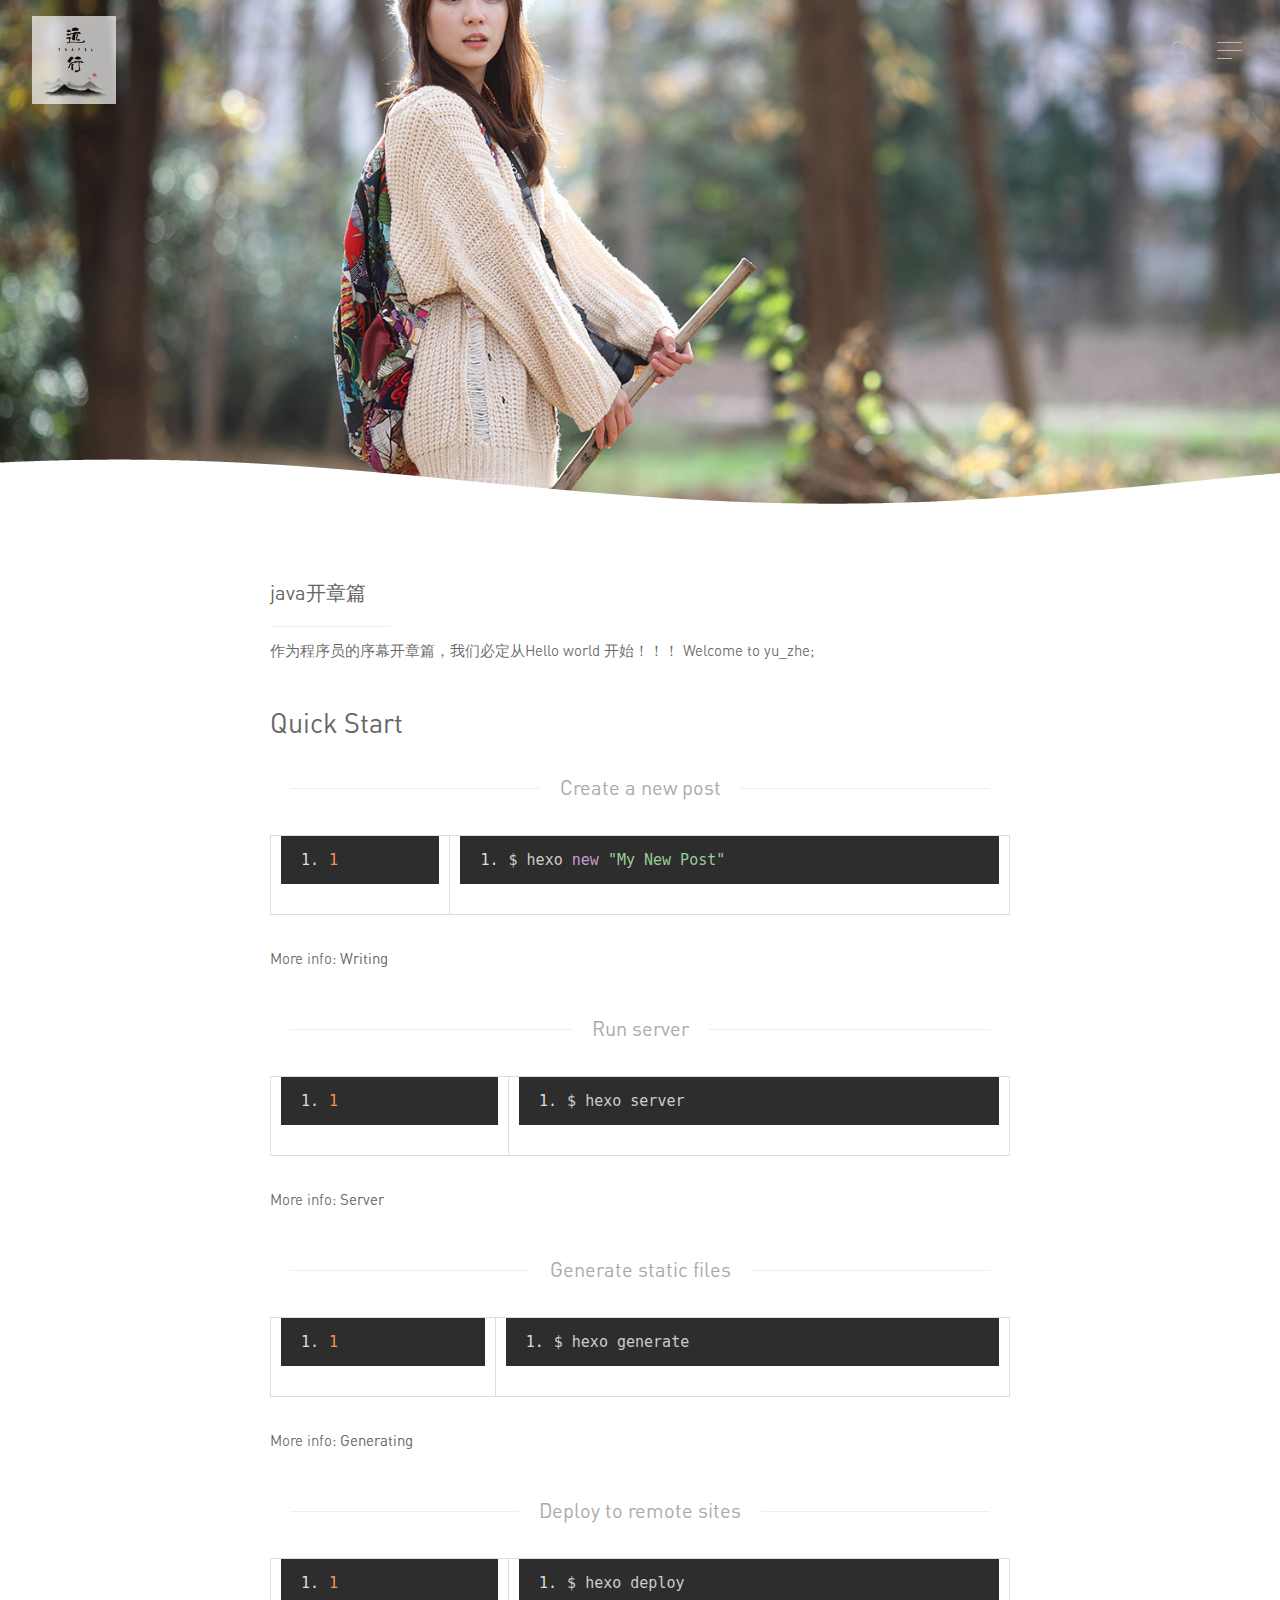
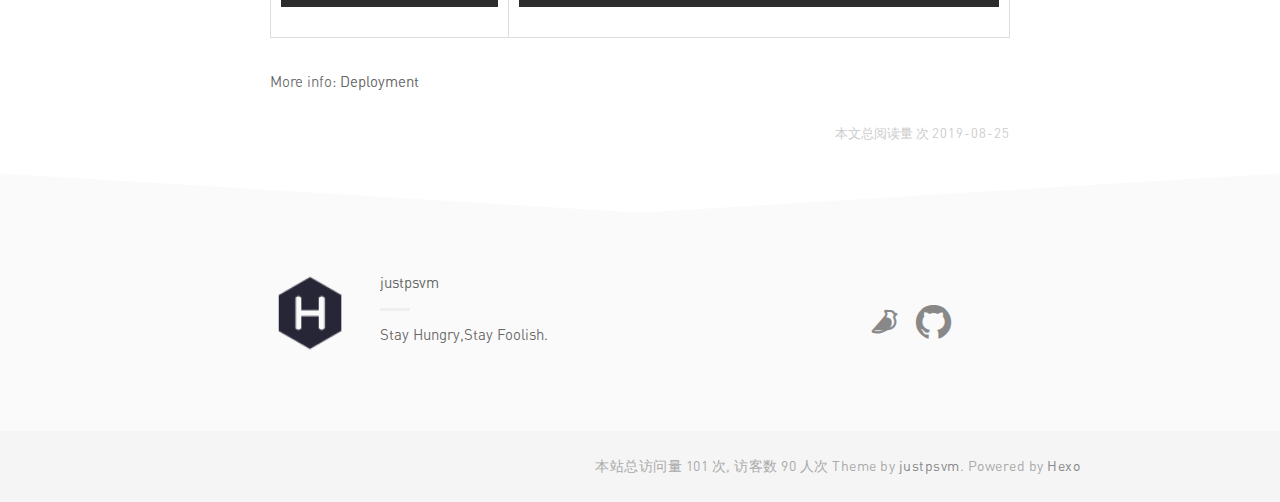
<file: 2019/08/25/java开章篇/index.html>
<!DOCTYPE html>
<html>
  <head><meta name="generator" content="Hexo 3.9.0">
    <meta charset="utf-8">
    
    <title>java开章篇 | 订阅虚拟人生</title>
    <meta name="viewport" content="width=device-width, initial-scale=1, maximum-scale=1">
    
    
      <link rel="icon" href="/yx.png">
    
    <!-- 引入 iconfont 图标 -->
    <link rel="stylesheet" href="/iconfont.css" media="screen" type="text/css">
    <link rel="stylesheet" href="/css/style.css">

    <link rel="stylesheet" href="/js/google-code-prettify/tomorrow-night-eighties.min.css">

  </head>

  <body>
</body></html>
<header>
	<a id="logo" href="/" title="订阅虚拟人生">
	<img src="/yx.png" alt="订阅虚拟人生"></a>
	
	
		<!--搜索栏-->
		<i class="js-toggle-search iconfont icon-search"></i>


<form class="js-search search-form search-form--modal" method="get" action="http://gushi.li" role="search">
	<div class="search-form__inner">
		<div>
			<i class="iconfont icon-search"></i>
			<input class="text-input" placeholder="Enter Key..." type="search">
		</div>
	</div>
</form>
	

	
		<!--侧边导航栏-->
		<a id="nav-toggle" href="#"><span></span></a>

<nav>
	<div class="menu-top-container">
		<ul id="menu-top" class="menu">
			
				
				<li class="current-menu-item">
					<a href="http://weibo.com/" target="_blank">Weibo</a>
				</li>
			
		</ul>
	</div>
</nav>
	

</header>
<div class="m-header ">
	<section id="hero1" class="hero">
		<div class="inner">
		</div>
	</section>
	
		<figure class="top-image" data-enable=true></figure>
	
</div>

<!--文章列表-->
<div class="wrapper">
  
    <!--文章-->
<article>
	
  
    <h1 class="post-title" itemprop="name">
      java开章篇
    </h1>
  

	<div class='post-body mb'>
		<p>作为程序员的序幕开章篇，我们必定从Hello world 开始！！！ Welcome to yu_zhe;</p>
<h2 id="Quick-Start"><a href="#Quick-Start" class="headerlink" title="Quick Start"></a>Quick Start</h2><h3 id="Create-a-new-post"><a href="#Create-a-new-post" class="headerlink" title="Create a new post"></a>Create a new post</h3><figure class="highlight bash"><table><tr><td class="gutter"><pre><span class="line">1</span><br></pre></td><td class="code"><pre><span class="line">$ hexo new <span class="string">"My New Post"</span></span><br></pre></td></tr></table></figure>

<p>More info: <a href="https://hexo.io/docs/writing.html" target="_blank" rel="noopener">Writing</a></p>
<h3 id="Run-server"><a href="#Run-server" class="headerlink" title="Run server"></a>Run server</h3><figure class="highlight bash"><table><tr><td class="gutter"><pre><span class="line">1</span><br></pre></td><td class="code"><pre><span class="line">$ hexo server</span><br></pre></td></tr></table></figure>

<p>More info: <a href="https://hexo.io/docs/server.html" target="_blank" rel="noopener">Server</a></p>
<h3 id="Generate-static-files"><a href="#Generate-static-files" class="headerlink" title="Generate static files"></a>Generate static files</h3><figure class="highlight bash"><table><tr><td class="gutter"><pre><span class="line">1</span><br></pre></td><td class="code"><pre><span class="line">$ hexo generate</span><br></pre></td></tr></table></figure>

<p>More info: <a href="https://hexo.io/docs/generating.html" target="_blank" rel="noopener">Generating</a></p>
<h3 id="Deploy-to-remote-sites"><a href="#Deploy-to-remote-sites" class="headerlink" title="Deploy to remote sites"></a>Deploy to remote sites</h3><figure class="highlight bash"><table><tr><td class="gutter"><pre><span class="line">1</span><br></pre></td><td class="code"><pre><span class="line">$ hexo deploy</span><br></pre></td></tr></table></figure>

<p>More info: <a href="https://hexo.io/docs/deployment.html" target="_blank" rel="noopener">Deployment</a></p>

	</div>
	<div class="meta split">
		
			<span>本文总阅读量 <span id="busuanzi_value_page_pv"></span> 次</span>
		
		<time class="post-date" datetime="2019-08-25T15:42:06.590Z" itemprop="datePublished">2019-08-25</time>
	</div>
</article>

<!--评论-->

	
<div class="ds-thread" data-thread-key="java开章篇" data-title="java开章篇" data-url="http://yoursite.com/2019/08/25/java开章篇/"></div>
<script type="text/javascript">

var duoshuoQuery = {short_name:"yumemor"};
	(function() {
		var ds = document.createElement('script');
		ds.type = 'text/javascript';ds.async = true;
		ds.src = (document.location.protocol == 'https:' ? 'https:' : 'http:') + '//static.duoshuo.com/embed.js';
		ds.charset = 'UTF-8';
		(document.getElementsByTagName('head')[0]
		 || document.getElementsByTagName('body')[0]).appendChild(ds);
	})();
</script>


  
</div>


  <svg id="bigTriangleColor" width="100%" height="40" viewBox="0 0 100 102" preserveAspectRatio="none">
    <path d="M0 0 L50 100 L100 0 Z"></path>
  </svg>

  


  <div class="wrapper"></div>





<!-- 作者-->
<div class="fat-footer">
	<div class="wrapper">
		<div class="layout layout--center">
			<div class="layout__item palm-mb">
				<div class="media">
					<img class="headimg" src='/favicon.png' alt='语者'>
					<div class="media__body">
						<h4>justpsvm</h4>
						<p class='site-description'>Stay Hungry,Stay Foolish.</p>
					</div>
				</div>
				<div class="author-contact">
					<ul>
						
							
							<li>
				        		<a href="https://www.yuque.com/yuque_iq" target="_blank">
				        			
				        				<i class="iconfont icon-yuqueicon"></i>
				        			
				        		</a>
				        	</li>
						
							
							<li>
				        		<a href="https://github.com/lanxiaozhu?tab=repositories" target="_blank">
				        			
				        				<i class="iconfont icon-github"></i>
				        			
				        		</a>
				        	</li>
						
					</ul>
				</div>
			</div>
		</div>
	</div>
</div>
<!-- 底部-->
<!-- 底部-->
<footer class="footer" role="contentinfo">
	<div class="wrapper wrapper--wide split split--responsive">
		
			<span>本站总访问量 101<span id="busuanzi_value_site_pv"></span> 次, 访客数 90<span id="busuanzi_value_site_uv"></span> 人次</span>
		
		<span>Theme by <a href="http://github.com/justpsvm">justpsvm</a>. Powered by <a href="http://hexo.io">Hexo</a></span>
	</div>
</footer>

	<!-－这里导入了 lib.js 里面涵盖了 jQuery 等框架 所以注释掉-->
	<!--<script src="http://lib.sinaapp.com/js/jquery/2.0/jquery.min.js"></script>-->
	<script src="/js/lib.js"></script>	
	<script src="/js/google-code-prettify/prettify.js"></script>
	<script src="/js/module.js"></script>
	<script src="/js/script.js"></script>
	
		<script async src="http://dn-lbstatics.qbox.me/busuanzi/2.3/busuanzi.pure.mini.js"></script>
	
	<script type='text/javascript'>
		//代码高亮
		$(document).ready(function(){
	 		$('pre').addClass('prettyprint linenums').attr('style', 'overflow:auto;');
   			prettyPrint();
		});
	</script>
	</body>
</html>
</file>
<file: iconfont.css>
@font-face {font-family: "iconfont";
  src: url('iconfont.eot?t=1566783082096'); /* IE9 */
  src: url('iconfont.eot?t=1566783082096#iefix') format('embedded-opentype'), /* IE6-IE8 */
  url('[data-uri]') format('woff2'),
  url('iconfont.woff?t=1566783082096') format('woff'),
  url('iconfont.ttf?t=1566783082096') format('truetype'), /* chrome, firefox, opera, Safari, Android, iOS 4.2+ */
  url('iconfont.svg?t=1566783082096#iconfont') format('svg'); /* iOS 4.1- */
}

.iconfont {
  font-family: "iconfont" !important;
  font-size: 16px;
  font-style: normal;
  -webkit-font-smoothing: antialiased;
  -moz-osx-font-smoothing: grayscale;
}

.icon-yuqueicon:before {
  content: "\e60e";
}
</file>
<file: css/style.css>
@font-face {
  font-family: "din";
  src: url("fonts/din.otf") format("opentype");
  font-weight: normal;
}
@font-face {
  font-family: iconfont;
  src: url("fonts/iconfont/iconfont.eot?t=1476587789");
  src: url("fonts/iconfont/iconfont.eot?t=1476587789#iefix") format('embedded-opentype'), url("fonts/iconfont/iconfont.woff?t=1476587789") format('woff'), url("fonts/iconfont/iconfont.ttf?t=1476587789") format('truetype'), url("fonts/iconfont/iconfont.svg?t=1476587789#iconfont") format('svg');
}
.iconfont {
  font-family: iconfont !important;
  font-size: 16px;
  font-style: normal;
  -webkit-font-smoothing: antialiased;
  -webkit-text-stroke-width: 0.2px;
  -moz-osx-font-smoothing: grayscale;
}
.icon-twitter:before {
  content: "\e600";
}
.icon-github:before {
  content: "\ee2c";
}
.icon-next:before {
  content: "\e619";
}
.icon-douban:before {
  content: "\e680";
}
.icon-icon:before {
  content: "\e610";
}
.icon-search:before {
  content: "\348d";
}
.icon-weixin:before {
  content: "\e60d";
}
.icon-weibo:before {
  content: "\e647";
}
.icon-zhihu:before {
  content: "\e63f";
}
* {
  margin: 0;
  padding: 0;
}
html,
body {
  height: 100%;
  width: 100%;
}
html {
  -webkit-box-sizing: border-box;
  -moz-box-sizing: border-box;
  box-sizing: border-box;
}
*,
*:before,
*:after {
  -webkit-box-sizing: inherit;
  -moz-box-sizing: inherit;
  box-sizing: inherit;
}
html {
  box-sizing: border-box;
  -webkit-box-sizing: border-box;
  -moz-box-sizing: border-box;
}
body {
  font-family: din, 'Hiragino Sans GB', 'Microsoft Yahei', Arial, sans-serif;
  font-size: 16px;
  background-color: #fff;
}
h1,
h2,
h3,
h4,
h5,
h6 {
  color: #666;
  font-weight: 300;
}
h1,
h2,
h3,
h4,
h5,
h6,
ul,
ol,
dl,
blockquote,
p,
address,
table,
fieldset,
figure,
pre {
  margin-bottom: 30px;
  margin-bottom: 1.875rem;
}
ol,
li {
  list-style: none;
}
a {
  color: #666;
  text-decoration: none;
}
abbr[title],
dfn[title] {
  cursor: help;
}
u,
ins {
  text-decoration: none;
}
ins {
  border-bottom: 1px solid;
}
@media screen and (max-width: 719px) {
  .p-header .p-image {
    padding-bottom: 73.4375%;
  }
}
.p-header {
  position: relative;
  display: block;
  width: 100%;
}
.p-header .p-image {
  display: block;
  width: 100%;
  padding-bottom: 550px;
  background: center center/cover no-repea;
}
.p-header #wave-canvas {
  position: absolute;
  bottom: -1px;
  left: 0;
  width: 100%;
  height: 100%;
  z-index: 0;
  pointer-events: none;
}
header {
  display: block;
  position: fixed;
  padding: 1em 0;
  top: 0;
  left: 0;
  height: 120px;
  width: 100%;
  -webkit-transition: all 500ms ease-in-out;
  transition: all 500ms ease-in-out;
  z-index: 2;
}
header #logo img {
  text-indent: -9999px;
  display: block;
  background-size: contain;
  height: 100%;
  width: auto;
}
header #logo {
  margin: 0 0 0 2em;
  text-indent: -9999px;
  display: block;
  background-size: contain;
  height: 100%;
  width: 150px;
  opacity: 0.68;
}
header.scrolled {
  background: rgba(255,255,255,0.3);
  -webkit-box-shadow: 0 1px 2px 0 rgba(0,0,0,0.15);
  -moz-box-shadow: 0 1px 2px 0 rgba(0,0,0,0.15);
  box-shadow: 0 1px 2px 0 rgba(0,0,0,0.15);
  height: 60px;
}
header.scrolled #nav-toggle {
  position: absolute;
  top: 30px;
  -webkit-transform: translateY(-15px);
  transform: translateY(-15px);
}
@media screen and (max-width: 719px) {
  .m-header .top-image {
    width: 100.5%;
    padding-bottom: 73.4375%;
  }
  .m-header {
    width: 99.5%;
  }
}
@media screen and (max-width: 719px) {
  .hero {
    height: 100%;
  }
}
.m-header {
  position: relative;
  display: block;
  width: 100%;
}
.m-header .top-image {
  display: block;
  width: 100%;
  padding-bottom: 550px;
  background: center center/cover no-repeat;
}
.m-header #wave-canvas {
  position: absolute;
  bottom: -1px;
  left: 0;
  width: 100%;
  height: 100%;
  z-index: 0;
  pointer-events: none;
}
.hero {
  text-align: center;
  position: absolute;
  width: 100%;
  overflow: hidden;
}
header.scrolled .js-toggle-search {
  position: absolute;
  top: 33px;
  -webkit-transform: translateY(-15px);
  transform: translateY(-15px);
  -webkit-transition: all 500ms ease-in-out;
  transition: all 500ms ease-in-out;
}
.js-toggle-search {
  font-size: 20px;
  position: relative;
  color: #bbb;
  z-index: 4;
  position: absolute;
  top: 37px;
  right: 90px;
  -webkit-transition: all 500ms ease-in-out;
  transition: all 500ms ease-in-out;
}
.js-toggle-search:hover {
  cursor: pointer;
  color: #666;
}
.search-form--modal {
  -webkit-transition: visibility 0.25s ease, opacity 0.25s ease;
  -moz-transition: visibility 0.25s ease, opacity 0.25s ease;
  -ms-transition: visibility 0.25s ease, opacity 0.25s ease;
  -o-transition: visibility 0.25s ease, opacity 0.25s ease;
  transition: visibility 0.25s ease, opacity 0.25s ease;
  overflow: hidden;
  z-index: 1;
  position: fixed;
  top: 0;
  right: 0;
  left: 0;
  bottom: 0;
  background: #fff;
  visibility: hidden;
  opacity: 0;
}
.search-form--modal .search-form__inner {
  max-width: 640px;
  padding: 0 20px;
  margin: auto;
  text-align: left;
  position: absolute;
  width: 100%;
  left: 0;
  right: 0;
  height: 85px;
  top: 0;
  bottom: 0;
}
.search-form.is-visible {
  visibility: visible;
  opacity: 1;
}
.search-form div {
  position: relative;
}
.search-form div i {
  font-size: 32px;
  font-size: 2rem;
  line-height: 1;
  color: #ddd;
  position: absolute;
  bottom: 12px;
  margin-top: -16px;
  left: 16px;
}
.search-form input {
  font-size: 24px;
  font-size: 1.5rem;
  background: #f5f5f5;
  padding: 12px 24px 12px 64px;
  width: 100%;
  -webkit-box-sizing: border-box;
  -webkit-appearance: none;
  -moz-box-sizing: border-box;
  box-sizing: border-box;
}
.search-form input::-webkit-input-placeholder {
  color: #ddd;
}
.search-form input:-moz-placeholder {
  color: #ddd;
}
.search-form input::-moz-placeholder {
  color: #ddd;
}
.search-form input:-ms-input-placeholder {
  color: #ddd;
}
.text-input {
  font-size: 14px;
  font-size: 0.875rem;
  background: #f1f2f2;
  border: 1px solid #eee;
  color: #666;
  border-radius: 3px;
  padding: 10px 12px;
}
.text-input:focus {
  background: #fff;
  color: #5b5e5f;
  border-color: #4f94cb;
  outline: none;
  box-shadow: 0 0 3px rgba(95,140,196,0.25);
}
.text-input:disabled {
  color: #aaa;
}
.text-input--small {
  padding: 8px 12px;
}
#nav-toggle {
  padding: 15px 35px 16px 0;
  z-index: 10;
  display: block;
  top: 35px;
  right: 2em;
  -webkit-transition: all 500ms ease-in-out;
  transition: all 500ms ease-in-out;
  position: absolute;
}
#nav-toggle span,
#nav-toggle span:after,
#nav-toggle span:before {
  text-align: center;
  cursor: pointer;
  border-radius: 0;
  height: 1px;
  width: 25px;
  background: #bbb;
  position: absolute;
  display: block;
  content: '';
  border-radius: 2px;
  -webkit-transition: all 200ms ease-in-out;
  transition: all 200ms ease-in-out;
}
#nav-toggle span {
  left: 4px;
}
#nav-toggle span:before {
  top: -8px;
}
#nav-toggle span:after {
  bottom: -8px;
  width: 15px;
}
#nav-toggle:hover span,
#nav-toggle:hover span:after,
#nav-toggle:hover span:before {
  background: #999;
}
#nav-toggle.active span {
  background-color: transparent;
  background: #333;
}
#nav-toggle.active span:after,
#nav-toggle.active span:before {
  top: 0;
  background: #fff;
}
#nav-toggle.active span:before {
  -webkit-transform: rotate(45deg);
  transform: rotate(45deg);
}
#nav-toggle.active span:after {
  -webkit-transform: rotate(-45deg);
  transform: rotate(-45deg);
  width: 25px;
}
nav {
  -webkit-transition: all 200ms ease-out;
  transition: all 200ms ease-out;
  position: fixed;
  top: 0;
  height: 100%;
  width: 300px;
  background: #333;
  right: -300px;
  z-index: 9;
  padding: 6em 0 0;
  box-sizing: border-box;
}
nav li {
  list-style: none;
}
nav a {
  display: block;
  padding: 5px 0;
  text-decoration: none;
  color: #fff;
  margin-bottom: 1.5em;
  -webkit-transition: all 150ms ease-in-out;
  transition: all 150ms ease-in-out;
}
nav a:hover {
  color: #ccc;
}
nav.open {
  right: 0;
}
nav ul li.current-menu-item a:after {
  content: "";
  position: absolute;
  width: 8px;
  height: 8px;
  right: 50px;
  margin-top: 9px;
  background: #8cc9ad;
  border-radius: 50%;
}
nav ul li.current-menu-item>a {
  color: #8cc9ad;
}
nav .menu {
  padding: 0px 50px;
}
nav .menu li {
  list-style: none;
}
nav a {
  display: block;
  padding: 5px 0;
  text-decoration: none;
  color: #fff;
  margin-bottom: 1.5em;
  -webkit-transition: all 150ms ease-in-out;
  transition: all 150ms ease-in-out;
}
.wrapper {
  max-width: 800px;
  padding: 0 30px;
  margin-left: auto;
  margin-right: auto;
}
.wrapper--wide {
  max-width: 940px;
}
.mb\+ {
  margin-bottom: 60px !important;
}
.mb\+\+ {
  margin-bottom: 120px !important;
}
.posts-list.posts-list--small {
  font-size: 13px;
  font-size: 0.8125rem;
  line-height: 20px;
}
.posts-list h2 {
  font-size: 18px;
  font-size: 1.125rem;
  line-height: 24px;
  font-weight: normal;
  margin-bottom: 7px;
}
.posts-list a {
  color: inherit;
}
.posts-list > li {
  list-style: none;
  position: relative;
}
.posts-list > li ~ li {
  padding-top: 30px;
  margin-top: 30px;
}
.posts-list > li time {
  font-size: 11px;
  text-transform: uppercase;
  letter-spacing: 1px;
  color: #777;
}
.post-status {
  font-size: 28px;
  line-height: 1;
  float: left;
  margin-left: -40px;
  margin-top: 0px;
  color: #666;
}
.post-status.post-status--large {
  font-size: inherit;
  margin-left: -40px;
  margin-top: 10px;
  color: #ddd;
}
.post-status.fa-lock {
  color: #ccc;
}
h2.no-background {
  position: relative;
  overflow: hidden;
}
h2.no-background span {
  display: inline-block;
  vertical-align: baseline;
  zoom: 1;
  position: relative;
  padding: 0 10px 0 0;
}
h2.no-background span:after {
  content: '';
  display: block;
  width: 800px;
  position: absolute;
  top: 0.73em;
  border-top: 1px solid #eee;
}
h2.no-background span:after {
  left: 100%;
}
.post-time {
  max-width: 50%;
  font-size: 12px;
  font-weight: 400;
  line-height: 28px;
  color: #333;
  position: absolute;
  top: 0;
  right: 0;
  background-color: #fff;
  padding-left: 10px;
}
.mask {
  cursor: text;
  width: 50px;
  height: 50px;
  background: #f0f0f0;
  background-size: cover;
  background-position: center;
  position: relative;
  float: left;
  border-radius: 50%;
  margin: 0 10px 0 0;
}
.type i {
  position: absolute;
  border-radius: 50%;
  font-size: 25px;
  text-align: center;
  color: rgba(0,0,0,0.5);
  width: 50px;
  height: 50px;
  line-height: 50px;
  background: rgba(255,255,255,0.5);
}
.type i:hover {
  color: rgba(0,0,0,0.3);
}
.pagination {
  text-align: center;
  width: 150px;
  margin: 0 auto;
}
.pagination i {
  font-size: 40px;
}
@media screen and (max-width: 719px) {
  .fat-footer .yc {
    display: none;
  }
  #social-share {
    display: none;
  }
  .comments-list .children li {
    padding-left: 20px;
  }
  h2.no-background span {
    width: 140px;
    text-overflow: ellipsis;
    white-space: nowrap;
    overflow: hidden;
  }
}
@media screen and (max-width: 719px) {
  .fat-footer__social {
    text-align: center;
  }
  .post-status {
    font-size: 40px;
    margin-left: 5px;
    margin-top: -40px;
  }
  .linkpage ul li ul li {
    width: 100% !important;
  }
  .linkpage ul li ul li a {
    width: 100% !important;
    margin-left: 0px !important;
  }
  .chat_content .bub {
    width: 90% !important;
  }
  #social-share {
    float: none !important;
    margin: 0 auto !important;
  }
  .btn-slide {
    float: none !important;
    text-align: center;
    margin-top: 10px;
  }
}
article .post-title {
  font-size: 20px;
  font-weight: 400;
  margin-bottom: 20px;
  position: relative;
}
article .post-title:after {
  content: '';
  border-top: 1px solid #eee;
  width: 120px;
  position: absolute;
  left: 0;
  bottom: -20px;
}
article .post-title a {
  font-size: 32px;
  font-size: 2rem;
  line-height: 42px;
  font-weight: 300;
  color: #444;
  text-decoration: none;
}
article .post-title a:hover {
  text-decoration: none;
}
article .outer {
  zoom: 1;
}
article .outer :after {
  clear: both;
  content: '.';
  display: block;
  width: 0;
  height: 0;
  visibility: hidden;
}
article .post-author {
  height: 30px;
  margin-top: 10px;
}
article .post-author a {
  display: inline-block;
  float: right;
  text-decoration: none;
}
.mb {
  margin: 30px 0 !important;
}
article .post-body p {
  font-size: 15px;
  line-height: 27px;
  color: rgba(2,0,0,0.6);
}
article .post-body >:last-child {
  margin-bottom: 0;
}
article .post-body img {
  max-width: 100%;
  height: auto;
}
article .post-body p {
  margin-bottom: 30px;
}
article .post-body p + h1,
article .post-body p + h2,
article .post-body p + h3,
article .post-body p + h4,
article .post-body p + h5,
article .post-body p + h6 {
  margin-top: 40px;
  margin-bottom: 30px;
}
article .post-body h2 {
  font-size: 30px;
  font-size: 1.875rem;
  line-height: 40px;
}
article .post-body h2 {
  font-size: 27px;
  font-size: 1.6875rem;
  line-height: 37px;
}
article .post-body h3 {
  font-size: 20px;
  line-height: 34px;
  color: #aaa;
  display: table;
  white-space: nowrap;
  border-spacing: 20px 0;
}
article .post-body h3:before,
article .post-body h3:after {
  content: "";
  display: table-cell;
  width: 50%;
  background: -webkit-linear-gradient(#eee, #eee) repeat-x left center;
  background: -moz-linear-gradient(#eee, #eee) repeat-x left center;
  background: -ms-linear-gradient(#eee, #eee) repeat-x left center;
  background: linear-gradient(#eee, #eee) repeat-x left center;
  background-size: 1px 1px;
}
article .post-body h4 {
  font-size: 18px;
  font-size: 1.125rem;
  line-height: 28px;
}
article .post-body h5,
article .post-body h6 {
  text-transform: uppercase;
}
article .post-body ul,
article .post-body ol {
  font-size: 15px;
  padding: 5px 20px;
  list-style: none;
  border-radius: 3px;
}
article .post-body ul li,
article .post-body ol li {
  font-size: 15px;
  padding: 10px 0 10px 25px;
  list-style-type: none;
}
article .post-body ul li:before,
article .post-body ol li:before {
  float: left;
  vertical-align: middle;
  margin-right: 10px;
  margin-left: -25px;
  color: #ddd;
}
article .post-body ul li:before {
  color: #efefef;
  font-size: 11px;
  font-size: 0.6875rem;
  content: "\e60d";
  font-family: iconfont;
}
article .post-body ol {
  counter-reset: ol-counter;
}
article .post-body ol li:before {
  content: counter(ol-counter) ".";
  counter-increment: ol-counter;
}
article .post-body blockquote {
  font-size: 18px;
  font-size: 1rem;
  line-height: 36px;
  font-weight: 300;
  color: #aaa;
  padding-left: 55px;
  margin-bottom: 30px;
  position: relative;
}
article .post-body blockquote:last-child {
  margin-bottom: 0;
}
article .post-body blockquote:before {
  font-size: 60px;
  font-size: 3.5rem;
  content: '\201C';
  color: #ddd;
  font-family: Georgia, "Times New Roman", Times, serif;
  position: absolute;
  top: 15px;
  left: 10px;
}
article table {
  width: 100%;
  max-width: 65em;
  border: 1px solid #dedede;
  margin: 15px auto;
  border-collapse: collapse;
  empty-cells: show;
}
article table th,
article table td {
  height: 35px;
  border: 1px solid #dedede;
  padding: 0 10px;
}
article table th {
  font-weight: bold;
  text-align: center !important;
  background: rgba(158,188,226,0.2);
  white-space: nowrap;
}
article table tbody tr:nth-child(2n) {
  background: rgba(158,188,226,0.12);
}
article table td:nth-child(1) {
  white-space: nowrap;
}
article table tr:hover {
  background: #efefef;
}
article .table-area {
  overflow: auto;
}
.meta,
.post-date {
  font-size: 13px;
  color: #ccc;
  text-transform: uppercase;
  margin-bottom: 30px;
}
.meta time,
.post-date time {
  letter-spacing: 1px;
}
.meta a,
.post-date a {
  margin-right: 5px;
  color: #ccc;
}
#bigTriangleColor {
  display: block;
  background: #fafafa;
}
#bigTriangleColor path {
  fill: #fff;
  stroke: #fff;
}
svg:not(:root) {
  overflow: hidden;
}
#social-share {
  width: 50px;
  float: right;
  cursor: pointer;
}
#social-share i {
  margin-right: 5px;
}
#social ul {
  text-align: center;
  margin: 0 auto;
  width: 100%;
  height: 60px;
  background-color: #fafafa;
}
#social ul li i {
  font-size: 25px;
  line-height: 63px;
  text-align: center;
  color: #888;
  cursor: pointer;
}
#social ul li {
  display: inline-table;
  width: 70px;
}
a[data-tooltip] {
  position: relative;
}
a[data-tooltip]::before,
a[data-tooltip]::after {
  position: absolute;
  display: none;
  opacity: 0.85;
}
a[data-tooltip]::before {
  content: attr(data-tooltip);
  background: rgba(0,0,0,0.8);
  color: #fff;
  font-size: 14px;
  padding: 5px 10px;
  border-radius: 3px;
  white-space: nowrap;
  text-decoration: none;
}
a[data-tooltip]::after {
  width: 0;
  height: 0;
  border: 6px solid transparent;
  content: '';
}
a[data-tooltip]:hover::before,
a[data-tooltip]:hover::after {
  display: block;
}
a[data-tooltip][data-placement="top"]::before {
  bottom: 100%;
  left: -16px;
  margin-bottom: 16px;
}
a[data-tooltip][data-placement="top"]::after {
  border-top-color: rgba(0,0,0,0.8);
  border-bottom: none;
  bottom: 100%;
  left: 7px;
  margin-bottom: 10px;
}
@media screen and (max-width: 719px) {
  .palm-m {
    margin: 30px !important;
  }
  .palm-mt {
    margin-top: 30px !important;
  }
  .palm-mr {
    margin-right: 30px !important;
  }
  .palm-mb {
    margin-bottom: 30px !important;
  }
  .palm-ml {
    margin-left: 30px !important;
  }
  .palm-mh {
    margin-right: 30px !important;
    margin-left: 30px !important;
  }
  .palm-mv {
    margin-top: 30px !important;
    margin-bottom: 30px !important;
  }
}
@media screen and (min-width: 720px) and (max-width: 1023px) {
  .lap-m {
    margin: 30px !important;
  }
  .lap-mt {
    margin-top: 30px !important;
  }
  .lap-mr {
    margin-right: 30px !important;
  }
  .lap-mb {
    margin-bottom: 30px !important;
  }
  .lap-ml {
    margin-left: 30px !important;
  }
  .lap-mh {
    margin-right: 30px !important;
    margin-left: 30px !important;
  }
  .lap-mv {
    margin-top: 30px !important;
    margin-bottom: 30px !important;
  }
}
@media screen and (min-width: 720px) {
  .lap-and-up-m {
    margin: 30px !important;
  }
  .lap-and-up-mt {
    margin-top: 30px !important;
  }
  .lap-and-up-mr {
    margin-right: 30px !important;
  }
  .lap-and-up-mb {
    margin-bottom: 30px !important;
  }
  .lap-and-up-ml {
    margin-left: 30px !important;
  }
  .lap-and-up-mh {
    margin-right: 30px !important;
    margin-left: 30px !important;
  }
  .lap-and-up-mv {
    margin-top: 30px !important;
    margin-bottom: 30px !important;
  }
}
@media screen and (max-width: 1023px) {
  .portable-m {
    margin: 30px !important;
  }
  .portable-mt {
    margin-top: 30px !important;
  }
  .portable-mr {
    margin-right: 30px !important;
  }
  .portable-mb {
    margin-bottom: 30px !important;
  }
  .portable-ml {
    margin-left: 30px !important;
  }
  .portable-mh {
    margin-right: 30px !important;
    margin-left: 30px !important;
  }
  .portable-mv {
    margin-top: 30px !important;
    margin-bottom: 30px !important;
  }
}
@media screen and (min-width: 1024px) {
  .desk-m {
    margin: 30px !important;
  }
  .desk-mt {
    margin-top: 30px !important;
  }
  .desk-mr {
    margin-right: 30px !important;
  }
  .desk-mb {
    margin-bottom: 30px !important;
  }
  .desk-ml {
    margin-left: 30px !important;
  }
  .desk-mh {
    margin-right: 30px !important;
    margin-left: 30px !important;
  }
  .desk-mv {
    margin-top: 30px !important;
    margin-bottom: 30px !important;
  }
}
.fat-footer {
  background: #fafafa;
  padding-bottom: 60px;
  padding-top: 60px;
}
.fat-footer h4 {
  font-size: 15px;
  font-weight: normal;
  position: relative;
  margin-bottom: 30px;
}
.fat-footer h4:after {
  content: '';
  border-top: 3px solid #eee;
  width: 30px;
  position: absolute;
  bottom: -20px;
  left: 0;
}
.layout {
  list-style: none;
  margin: 0;
  padding: 0;
  margin-left: -20px;
}
.layout__item {
  display: inline-block;
  padding-left: 20px;
  vertical-align: top;
  width: 100%;
}
.layout__item>.media {
  width: 80%;
}
.layout--force .layout__item {
  float: left;
}
.media {
  display: block;
}
.media__img {
  float: left;
  margin-right: 30px;
}
.media__img > img {
  display: block;
}
.media__body {
  width: 60%;
  overflow: hidden;
  display: block;
}
.media__body,
.media__body >:last-child {
  margin-bottom: 0;
}
.media--small > .media__img {
  margin-right: 15px;
}
.clearfix:after,
.box:after,
.media:after,
.split:after,
.layout--force:after {
  content: "";
  display: table;
  clear: both;
}
.media__body {
  width: 60%;
  overflow: hidden;
  display: block;
}
.media__body,
.media__body >:last-child {
  margin-bottom: 0;
}
.headimg {
  width: 80px;
  height: 80px;
  float: left;
  border-radius: 50%;
  margin-right: 30px;
}
.site-description {
  font-size: 15px;
  line-height: 27px;
  color: rgba(2,0,0,0.6);
}
.author-contact {
  width: 20%;
  display: inline-block;
  float: right;
  margin-top: -50px;
}
.author-contact ul {
  list-style: none;
}
.author-contact ul li {
  display: inline-block;
}
.author-contact ul li i {
  font-size: 35px;
  color: #888;
  margin: 0 5px;
}
@media screen and (min-width: 720px) {
  .footer {
    bottom: 0;
    right: 0;
    left: 0;
  }
}
@media screen and (max-width: 719px) {
  .split--responsive {
    text-align: center;
  }
  .split--responsive .split__title {
    display: block;
    text-align: center;
    margin-bottom: 12px;
    float: none;
  }
}
@media screen and (max-width: 1023px) {
  .split--responsive-portable {
    text-align: center;
  }
  .split--responsive-portable .split__title {
    display: block;
    text-align: center;
    margin-bottom: 12px;
    float: none;
  }
}
.footer {
  font-size: 14px;
  font-size: 0.875rem;
  letter-spacing: 0.5px;
  background: #f5f5f5;
  color: #aaa;
  padding: 26px 0;
}
.footer a {
  color: #888;
}
.split {
  text-align: right;
}
footer .wrapper {
  max-width: 800px;
  padding: 0 30px;
  margin-left: auto;
  margin-right: auto;
}
footer .wrapper--wide {
  max-width: 940px;
}
</file>
<file: js/google-code-prettify/tomorrow-night-eighties.min.css>
/*! Color themes for Google Code Prettify | MIT License | github.com/jmblog/color-themes-for-google-code-prettify */
.prettyprint{background:#2d2d2d;font-family:Menlo,Bitstream Vera Sans Mono,DejaVu Sans Mono,Monaco,Consolas,monospace;border:0!important}.pln{color:#ccc}ol.linenums{margin-top:0;margin-bottom:0;color:#999}li.L0,li.L1,li.L2,li.L3,li.L4,li.L5,li.L6,li.L7,li.L8,li.L9{padding-left:1em;background-color:#2d2d2d;list-style-type:decimal}@media screen{.str{color:#9c9}.kwd{color:#c9c}.com{color:#999}.typ{color:#69c}.lit{color:#f99157}.pun{color:#ccc}.opn{color:#ccc}.clo{color:#ccc}.tag{color:#f2777a}.atn{color:#f99157}.atv{color:#6cc}.dec{color:#f99157}.var{color:#f2777a}.fun{color:#69c}}
</file>
